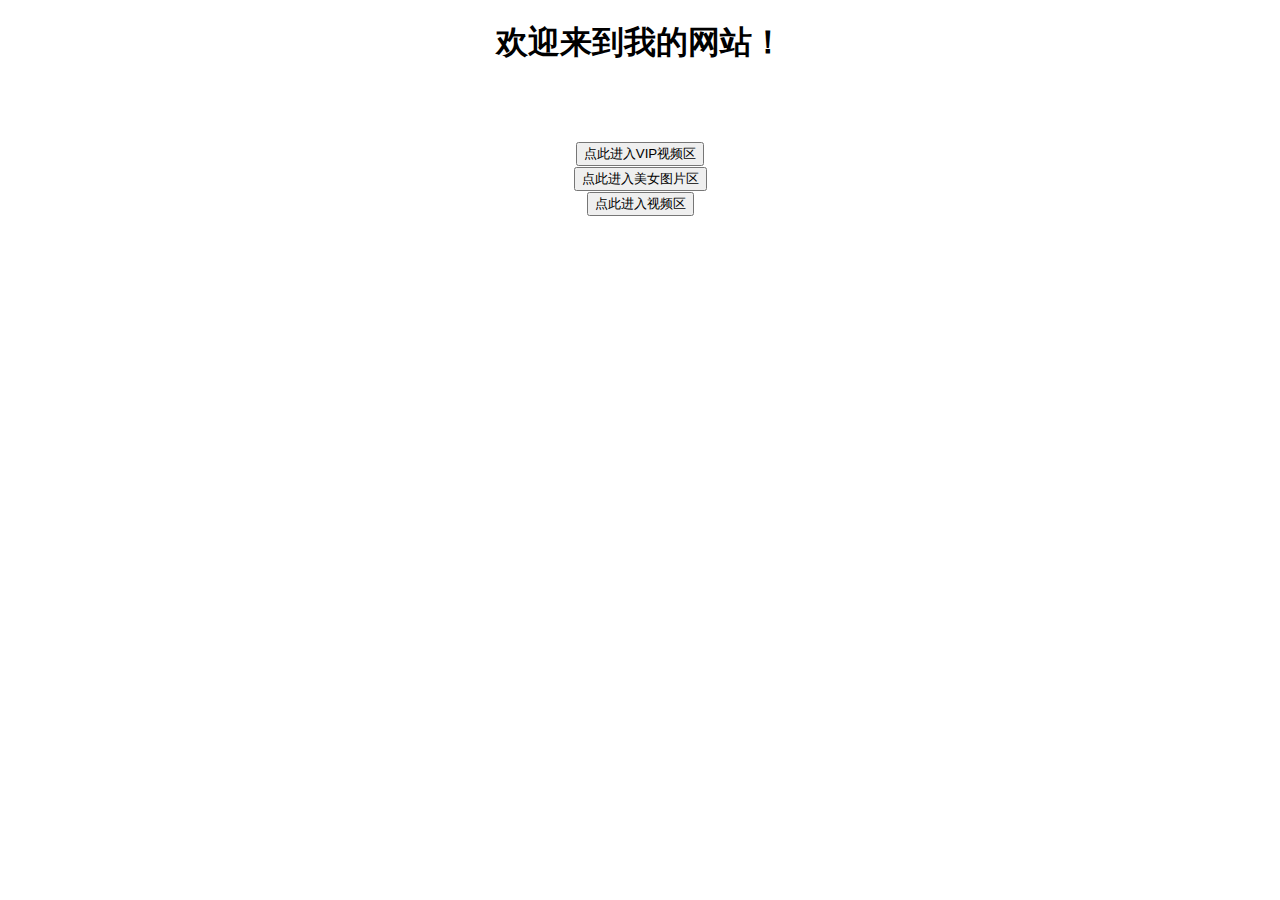
<file: templates/index.html>
<!DOCTYPE html>
<html lang="en">
<head>
    <meta charset="UTF-8">
    <title>zyd's website</title>
    <style>
        a{
            font-size: larger;
            color: #ff359b;
        }
    </style>
</head>
<body>
<center>
  <h1 >欢迎来到我的网站！</h1>
    <br><br><br>
    <a href="/vip" target="_blank"><button type="button">点此进入VIP视频区</button></a><br>
    <a href="/picture" target="_blank"><button type="button">点此进入美女图片区</button></a><br>
    <a href="/video" target="_blank" ><button type="button">点此进入视频区</button></a><br>
</center>
</body>
</html>
</file>
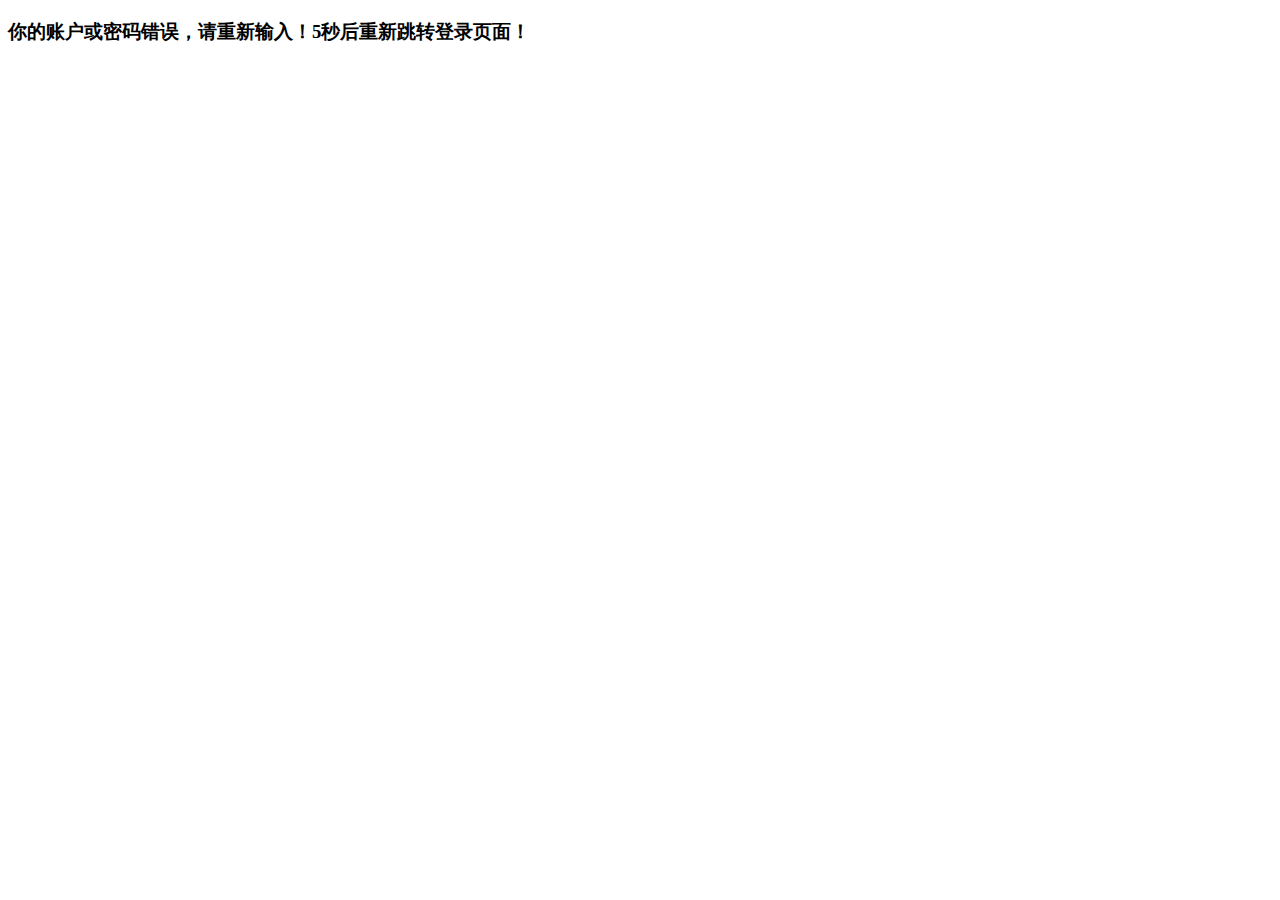
<file: templates/fail.html>
<!DOCTYPE html>
<html lang="en">
<head>
    <meta charset="UTF-8">
    <title>loginokk</title>
</head>
<body>
<h3>你的账户或密码错误，请重新输入！5秒后重新跳转登录页面！</h3>
<meta http-equiv="refresh" content="5;/login">
</body>
</html>
</file>
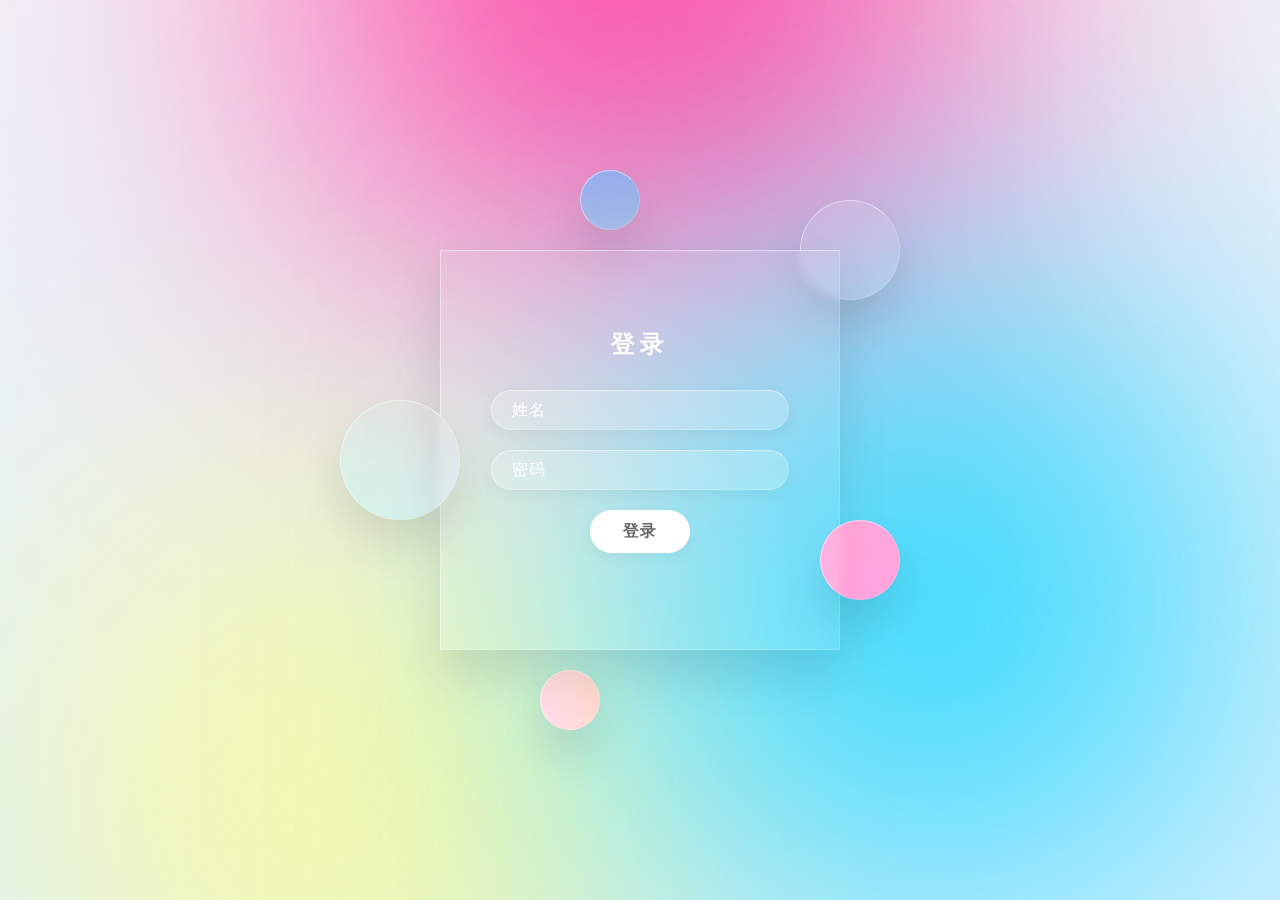
<file: templates/login.html>
<!DOCTYPE html>
<html lang="en">

<head>
    <meta charset="UTF-8">
    <meta name="viewport" content="width=device-width, initial-scale=1">

    <link rel="stylesheet" href="../static/css/main.css">

    <title>登录</title>
</head>

<body>
<center>
    <form action="/login" method="post" accept-charset="UTF-8" ectype="application/x-www-form-urlencoded" autocomplete="off" novalidate>
    <section>
        <!-- 背景颜色 -->
        <div class="color"></div>
        <div class="color"></div>
        <div class="color"></div>
        <div class="box">
            <!-- 背景圆 -->
            <div class="circle" style="--x:0"></div>
            <div class="circle" style="--x:1"></div>
            <div class="circle" style="--x:2"></div>
            <div class="circle" style="--x:3"></div>
            <div class="circle" style="--x:4"></div>
            <!-- 登录框 -->
            <div class="container">
                <div class="form">
                    <h2>登录</h2>
                    <form>
                        <div class="inputBox">
                            <input type="text" name="name" placeholder="姓名">

                        </div>
                        <div class="inputBox">
                            <input type="password" name="password" placeholder="密码">

                        </div>
                        <div class="inputBox">
                            <input type="submit" value="登录">

                        </div>
<!--                        <p class="forget">忘记密码?<a href="#">-->
<!--                                点击这里-->
<!--                            </a></p>-->
<!--                        <p class="forget">没有账户?<a href="#">-->
<!--                                注册-->
<!--                            </a></p>-->
                    </form>
                </div>
            </div>
        </div>
    </section>
    </form>
    </center>
</body>

</html>
</file>
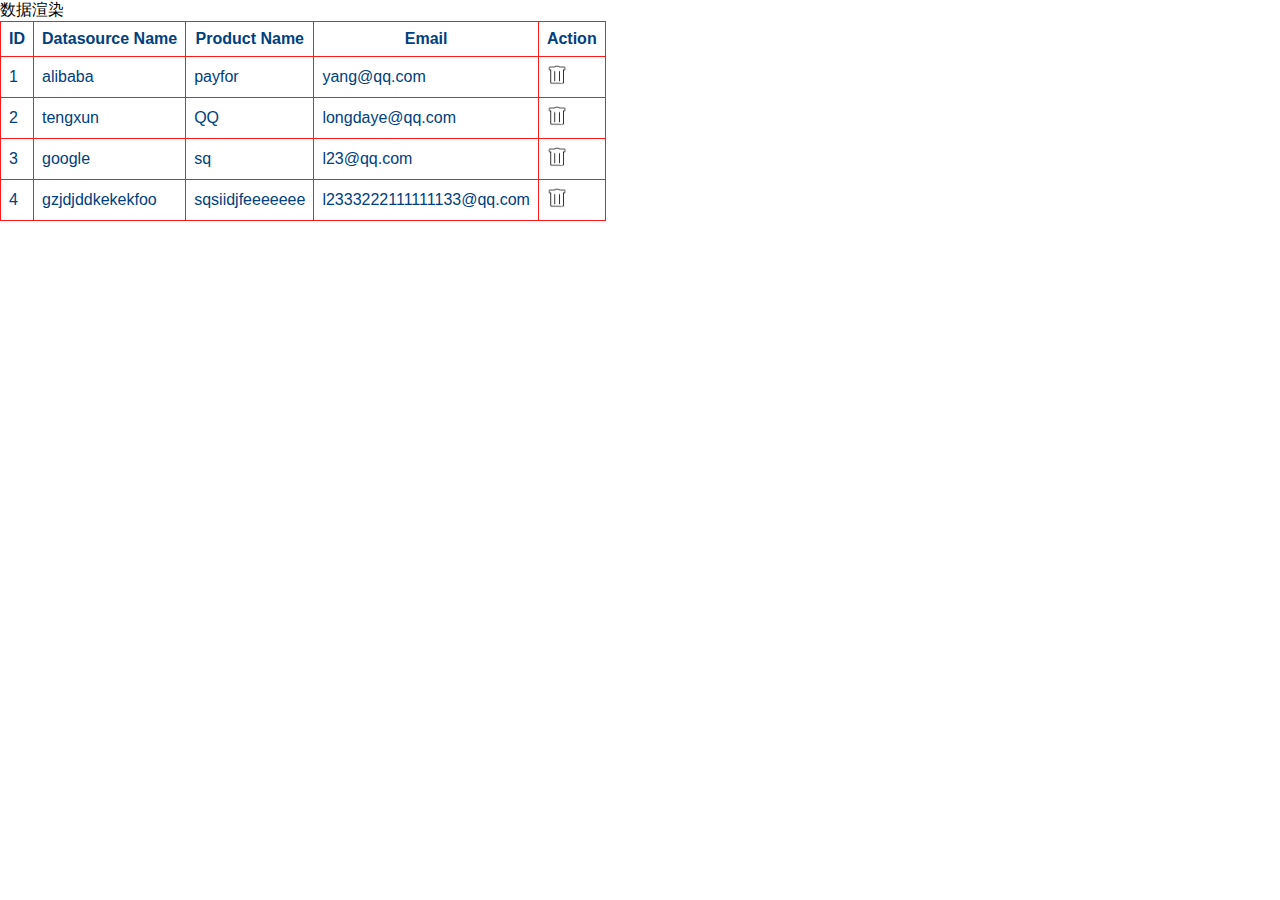
<file: templates/test.html>
<!DOCTYPE HTML>
<html>
<head>
<meta http-equiv="Content-Type" content="text/html; charset=utf-8">
	<meta http-equiv="refresh" content="1">
<link rel="stylesheet" type="text/css" href="../static/css/table.css" />
<script type="text/javascript" src="../static/js/Jquery.min.js"></script>
<script type="text/javascript" src="../static/js/tableop.js"></script>
<title>10JQKA</title>
<style>
* {
	margin: 0;
	padding: 0;
}
</style>
</head>
<body>
	数据渲染
	<table class="imagetable" id="tab">
	</table>
	<script type="text/javascript">

		$(function (){
			$.ajax({
						url : "../static/data/test.json",
						type : "GET",
						dataType : "json",
						success : function(data) {
							var msg = "";
							msg += "<tr>" + "<th>" + "ID" + "</th>" + "<th>"
									+ "Datasource Name" + "</th>" + "<th>"
									+ "Product Name" + "</th>" + "<th>"
									+ "Email" + "</th>" + "<th>" + "Action"
									+ "</th>" + "</tr>";
							for (var i = 0; i < data.test.length; i++) {//循环json对象，拼接tr,td的html
								msg += "<tr>";
								msg += "<td>" + data.test[i].id + "</td>";
								msg += "<td>" + data.test[i].dsn + "</td>";
								msg += "<td>" + data.test[i].pn + "</td>";
								msg += "<td>" + data.test[i].email + "</td>";
								msg += "<td>"
										+ "<img id=\"imgstyle\" src=\"../static/img/delete.png\" style=\"width:20px;heigth:20px\" onClick=\"delRow(this)\">"
										+ "</td>";
								msg += "</tr>";
							}
							$("#tab").html(msg);
							//通过jquery方式获取table，并把tr,td的html输出到table中
						},
						error : function() {
							alert("数据加载错误!");
						}
					});

			});
	</script>
</body>
</html>
</file>
<file: static/css/main.css>
/* 清除浏览器默认边距，
使边框和内边距的值包含在元素的width和height内 */

* {
    margin: 0;
    padding: 0;
    box-sizing: border-box;
}

/* 使用flex布局，让内容垂直和水平居中 */

section {
    /* 相对定位 */
    position: relative;
    overflow: hidden;
    display: flex;
    justify-content: center;
    align-items: center;
    min-height: 100vh;
    /* linear-gradient() 函数用于创建一个表示两种或多种颜色线性渐变的图片 */
    background: linear-gradient(to bottom, #f1f4f9, #dff1ff);
}

/* 背景颜色 */

section .color {
    /* 绝对定位 */
    position: absolute;
    /* 使用filter(滤镜) 属性，给图像设置高斯模糊*/
    filter: blur(200px);
}

/* :nth-child(n) 选择器匹配父元素中的第 n 个子元素 */

section .color:nth-child(1) {
    top: -350px;
    width: 600px;
    height: 600px;
    background: #ff359b;
}

section .color:nth-child(2) {
    bottom: -150px;
    left: 100px;
    width: 500px;
    height: 500px;
    background: #fffd87;
}

section .color:nth-child(3) {
    bottom: 50px;
    right: 100px;
    width: 500px;
    height: 500px;
    background: #00d2ff;
}

.box {
    position: relative;
}

/* 背景圆样式 */

.box .circle {
    position: absolute;
    background: rgba(255, 255, 255, 0.1);
    /* backdrop-filter属性为一个元素后面区域添加模糊效果 */
    backdrop-filter: blur(5px);
    box-shadow: 0 25px 45px rgba(0, 0, 0, 0.1);
    border: 1px solid rgba(255, 255, 255, 0.5);
    border-right: 1px solid rgba(255, 255, 255, 0.2);
    border-bottom: 1px solid rgba(255, 255, 255, 0.2);
    border-radius: 50%;
    /* 使用filter(滤镜) 属性，改变颜色。
    hue-rotate(deg)  给图像应用色相旋转
    calc() 函数用于动态计算长度值
    var() 函数调用自定义的CSS属性值x*/
    filter: hue-rotate(calc(var(--x) * 70deg));
    /* 调用动画animate，需要10s完成动画，
    linear表示动画从头到尾的速度是相同的，
    infinite指定动画应该循环播放无限次*/
    animation: animate 10s linear infinite;
    /* 动态计算动画延迟几秒播放 */
    animation-delay: calc(var(--x) * -1s);
}

/* 背景圆动画 */

@keyframes animate {
    0%, 100%{
        transform: translateY(-50px);
    }
    50% {
        transform: translateY(50px);
    }
}

.box .circle:nth-child(1) {
    top: -50px;
    right: -60px;
    width: 100px;
    height: 100px;
}

.box .circle:nth-child(2) {
    top: 150px;
    left: -100px;
    width: 120px;
    height: 120px;
    z-index: 2;
}

.box .circle:nth-child(3) {
    bottom: 50px;
    right: -60px;
    width: 80px;
    height: 80px;
    z-index: 2;
}

.box .circle:nth-child(4) {
    bottom: -80px;
    left: 100px;
    width: 60px;
    height: 60px;
}

.box .circle:nth-child(5) {
    top: -80px;
    left: 140px;
    width: 60px;
    height: 60px;
}

/* 登录框样式 */

.container {
    position: relative;
    width: 400px;
    min-height: 400px;
    background: rgba(255, 255, 255, 0.1);
    display: flex;
    justify-content: center;
    align-items: center;
    backdrop-filter: blur(5px);
    box-shadow: 0 25px 45px rgba(0, 0, 0, 0.1);
    border: 1px solid rgba(255, 255, 255, 0.5);
    border-right: 1px solid rgba(255, 255, 255, 0.2);
    border-bottom: 1px solid rgba(255, 255, 255, 0.2);
}

.form {
    position: relative;
    width: 100%;
    height: 100%;
    padding: 50px;
}

/* 登录标题样式 */

.form h2 {
    position: relative;
    color: #fff;
    font-size: 24px;
    font-weight: 600;
    letter-spacing: 5px;
    margin-bottom: 30px;
    cursor: pointer;
}

/* 登录标题的下划线样式 */

.form h2::before {
    content: "";
    position: absolute;
    left: 0;
    bottom: -10px;
    width: 0px;
    height: 3px;
    background: #fff;
    transition: 0.5s;
}

.form h2:hover:before {
    width: 53px;
}

.form .inputBox {
    width: 100%;
    margin-top: 20px;
}

/* 输入框样式 */

.form .inputBox input {
    width: 100%;
    padding: 10px 20px;
    background: rgba(255, 255, 255, 0.2);
    outline: none;
    border: none;
    border-radius: 30px;
    border: 1px solid rgba(255, 255, 255, 0.5);
    border-right: 1px solid rgba(255, 255, 255, 0.2);
    border-bottom: 1px solid rgba(255, 255, 255, 0.2);
    font-size: 16px;
    letter-spacing: 1px;
    color: #fff;
    box-shadow: 0 5px 15px rgba(0, 0, 0, 0.05);
}

.form .inputBox input::placeholder {
    color: #fff;
}

/* 登录按钮样式 */

.form .inputBox input[type="submit"] {
    background: #fff;
    color: #666;
    max-width: 100px;
    margin-bottom: 20px;
    font-weight: 600;
    cursor: pointer;
}

.forget {
    margin-top: 6px;
    color: #fff;
    letter-spacing: 1px;
}

.forget a {
    color: #fff;
    font-weight: 600;
    text-decoration: none;
}
</file>
<file: static/css/table.css>
table.imagetable {
     font-family: verdana,arial,sans-serif;
     font-size:16px;
     color:#004080;
     border:1px solid #ff1a1a; 
	 border-collapse: collapse;
 }
 table.imagetable tr th {
     padding: 8px;
     border:1px solid #ff1a1a; 
 }
 table.imagetable tr td {
     padding: 8px;
     border:1px solid #ff1a1a; 
 }
</file>
